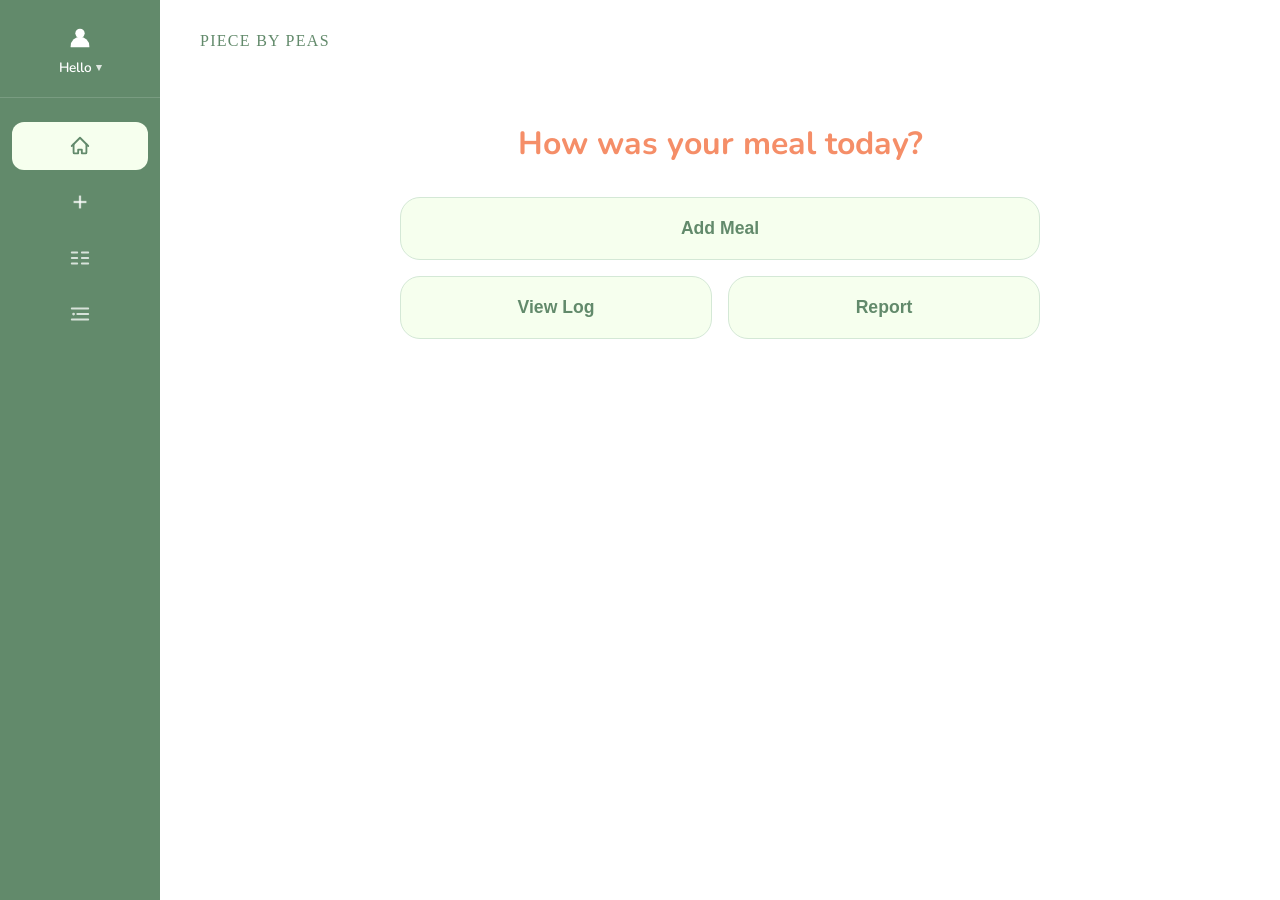
<file: index.html>
<!DOCTYPE html>
<html lang="en">
<head>
  <meta charset="UTF-8">
  <meta name="viewport" content="width=device-width, initial-scale=1.0">
  <title>Piece By Peas</title>
  <link rel="stylesheet" href="style.css">
  <script src="i18n.js"></script>
</head>
<body>
  <script src="navbar.js"></script>
  <div class="main-content">
    <div class="page-wrap">
      <div class="page-logo">PIECE BY PEAS</div>
      <div class="home-hero">
        <h1 class="main-title" id="homeGreeting">How was your meal today?</h1>
      </div>
      <div class="home-cards">
        <button class="home-card" onclick="location.href='add.html'" data-i18n="add_meal">Add Meal</button>
        <div class="home-cards-row">
          <button class="home-card" onclick="location.href='log.html'" data-i18n="view_log">View Log</button>
          <button class="home-card" onclick="location.href='report.html'" data-i18n="report">Report</button>
        </div>
      </div>
    </div>
  </div>
  <script src="script.js"></script>
</body>
</html>
</file>
<file: style.css>
/* ── Google Fonts ── */
@import url('https://fonts.googleapis.com/css2?family=IM+Fell+DW+Pica+SC&family=Nunito:wght@400;500;600;700&display=swap');

/* ── Reset ── */
*, *::before, *::after { margin: 0; padding: 0; box-sizing: border-box; }

/* ── Color tokens ── */
:root {
  --green-dark:   #628A6B;
  --green-mid:    #9FC5A3;
  --green-light:  #F6FFEE;
  --bg-yellow:    #FFFAEB;
  --orange:       #F58E68;
  --white:        #FFFFFF;

  --grain:        #f0945d;
  --protein:      #EF82A0;
  --vegetable:    #6bb392;
  --fruit:        #ffd970;
  --dairy:        #88abda;
  --snack:        #dcc7e1;

  --text-dark:    #3a5240;
  --text-mid:     #628A6B;
  --text-light:   #9FC5A3;
  --radius:       20px;
  --radius-sm:    12px;
}

/* ── Base ── */
body {
  font-family: 'Nunito', sans-serif;
  background: var(--bg-yellow);
  color: var(--text-dark);
  min-height: 100vh;
}

/* ══════════════════════════════════════
   LOGIN / SIGNUP PAGE
══════════════════════════════════════ */
.login-page {
  background: var(--bg-yellow);
  min-height: 100vh;
  display: flex;
  align-items: center;
  justify-content: center;
}

.login-container {
  width: 100%;
  max-width: 460px;
  padding: 1.5rem;
  position: relative;
  overflow: visible;
}

.login-bea {
  position: absolute;
  top: -45px;
  z-index: 10;
  right: -2px;
  width: 110px;
  pointer-events: none;
}

.login-card {
  background: var(--green-light);
  border-radius: var(--radius);
  padding: 2.5rem 2rem 2rem;
  position: relative;
  overflow: visible;
}

.login-logo {
  font-family: 'IM Fell DW Pica SC', serif;
  font-size: 1.5rem;
  color: var(--green-dark);
  text-align: center;
  margin-bottom: 1.75rem;
  letter-spacing: 0.05em;
}

.input-group {
  margin-bottom: 1rem;
}

.input-group input {
  width: 100%;
  padding: 0.85rem 1.1rem;
  border: 1.5px solid transparent;
  border-radius: var(--radius-sm);
  background: var(--white);
  font-family: 'Nunito', sans-serif;
  font-size: 0.95rem;
  color: var(--text-dark);
  outline: none;
  transition: border-color 0.2s;
}

.input-group input::placeholder { color: var(--text-light); }

.input-group input:focus {
  border-color: var(--green-mid);
}

.login-btn {
  width: 100%;
  padding: 0.85rem;
  background: var(--green-mid);
  color: var(--white);
  border: none;
  border-radius: var(--radius-sm);
  font-family: 'Nunito', sans-serif;
  font-size: 1rem;
  font-weight: 700;
  cursor: pointer;
  margin-top: 0.5rem;
  transition: background 0.2s, transform 0.15s;
}

.login-btn:hover { background: var(--green-dark); transform: translateY(-1px); }

.signup-btn {
  width: 100%;
  padding: 0.85rem;
  background: var(--white);
  color: var(--green-mid);
  border: 1.5px solid var(--green-mid);
  border-radius: var(--radius-sm);
  font-family: 'Nunito', sans-serif;
  font-size: 1rem;
  font-weight: 600;
  cursor: pointer;
  margin-top: 0.75rem;
  transition: all 0.2s;
}

.signup-btn:hover { background: var(--green-light); }

/* ══════════════════════════════════════
   SIDEBAR
══════════════════════════════════════ */
.sidebar {
  position: fixed;
  left: 0; top: 0;
  width: 160px;
  height: 100vh;
  background: var(--green-dark);
  display: flex;
  flex-direction: column;
  align-items: center;
  padding: 1.5rem 0 1.5rem;
  z-index: 1000;
}

/* User section */
.nav-user {
  width: 100%;
  padding: 0 1rem 1.25rem;
  border-bottom: 1px solid rgba(255,255,255,0.15);
  margin-bottom: 1.5rem;
  display: flex;
  flex-direction: column;
  align-items: center;
  gap: 0.4rem;
  cursor: pointer;
  position: relative;
}

.nav-user svg { fill: var(--white); }

.nav-user-name {
  color: var(--white);
  font-size: 0.85rem;
  font-weight: 600;
  display: flex;
  align-items: center;
  gap: 4px;
}

.nav-user-name::after {
  content: '▾';
  font-size: 0.7rem;
  opacity: 0.8;
}

/* Dropdown */
.user-dropdown {
  display: none;
  position: absolute;
  top: calc(100% + 4px);
  left: 0;
  width: 200px;
  background: var(--white);
  border-radius: var(--radius-sm);
  box-shadow: 0 8px 24px rgba(0,0,0,0.12);
  overflow: hidden;
  z-index: 2000;
}

.user-dropdown.open { display: block; }

.dropdown-email {
  padding: 0.85rem 1rem;
  font-size: 0.8rem;
  color: var(--text-light);
  border-bottom: 1px solid #f0f0f0;
  background: #fafafa;
}

.dropdown-item {
  display: block;
  width: 100%;
  padding: 0.75rem 1rem;
  background: none;
  border: none;
  text-align: left;
  font-family: 'Nunito', sans-serif;
  font-size: 0.9rem;
  color: var(--text-dark);
  cursor: pointer;
  transition: background 0.15s;
}

.dropdown-item:hover { background: var(--green-light); }

.dropdown-item.logout { color: #e05a3a; }

/* Profile modal */
.modal-overlay {
  display: none;
  position: fixed;
  inset: 0;
  background: rgba(0,0,0,0.35);
  z-index: 3000;
  align-items: center;
  justify-content: center;
}

.modal-overlay.open { display: flex; }

.modal-card {
  background: var(--bg-yellow);
  border-radius: var(--radius);
  padding: 2rem;
  width: 90%;
  max-width: 420px;
}

.modal-title {
  font-size: 1rem;
  font-weight: 700;
  color: var(--text-dark);
  margin-bottom: 1.25rem;
}

.modal-field {
  margin-bottom: 1rem;
}

.modal-field label {
  display: block;
  font-size: 0.85rem;
  color: var(--text-mid);
  margin-bottom: 0.3rem;
  font-weight: 600;
}

.modal-field input {
  width: 100%;
  padding: 0.7rem 0.9rem;
  border: 1.5px solid #dde8de;
  border-radius: var(--radius-sm);
  font-family: 'Nunito', sans-serif;
  font-size: 0.9rem;
  background: var(--white);
  outline: none;
  transition: border-color 0.2s;
}

.modal-field input:focus { border-color: var(--green-mid); }

.modal-actions {
  display: flex;
  gap: 0.75rem;
  margin-top: 1.5rem;
  justify-content: flex-end;
}

/* Nav items */
.nav-items {
  flex: 1;
  display: flex;
  flex-direction: column;
  gap: 0.5rem;
  width: 100%;
  padding: 0 0.75rem;
}

.nav-item {
  width: 100%;
  height: 48px;
  display: flex;
  align-items: center;
  justify-content: center;
  border-radius: var(--radius-sm);
  background: transparent;
  transition: background 0.2s;
  cursor: pointer;
  text-decoration: none;
}

.nav-item svg {
  fill: none;
  stroke: rgba(255,255,255,0.75);
}

.nav-item:hover { background: rgba(255,255,255,0.1); }

.nav-item.active {
  background: var(--green-light);
}

.nav-item.active svg { stroke: var(--green-dark); }

.nav-icon-circle {
  width: 48px; height: 48px;
  display: flex; align-items: center; justify-content: center;
}

.nav-item .report-dot { fill: rgba(255,255,255,0.75); }
.nav-item.active .report-dot { fill: var(--green-dark); }

.nav-item.active .nav-icon-circle svg { stroke: var(--green-dark); }
.nav-item .nav-icon-circle svg { stroke: rgba(255,255,255,0.75); }

/* Main layout */
.main-content {
  margin-left: 160px;
  min-height: 100vh;
  padding: 0;
}

.page-wrap {
  background: var(--white);
  min-height: 100vh;
  padding: 2rem 2.5rem;
  position: relative;
  overflow: hidden;
}

/* Bea mascot pinned to top-right of page content */
.page-bea {
  position: absolute;
  top: 1rem;
  right: 1.5rem;
  width: 90px;
  pointer-events: none;
}

/* Page logo bar */
.page-logo {
  font-family: 'IM Fell DW Pica SC', serif;
  font-size: 1rem;
  color: var(--green-dark);
  letter-spacing: 0.08em;
  margin-bottom: 1.5rem;
}

/* ══════════════════════════════════════
   INDEX PAGE
══════════════════════════════════════ */
.home-hero {
  padding: 3rem 0 2rem;
  text-align: center;
}

.main-title {
  font-family: 'Nunito', sans-serif;
  font-size: 2rem;
  font-weight: 700;
  color: var(--orange);
}

.home-cards {
  display: flex;
  flex-direction: column;
  gap: 1rem;
  max-width: 640px;
  margin: 0 auto;
}

.home-card {
  background: var(--green-light);
  border: 1.5px solid #d4e8d6;
  border-radius: var(--radius);
  padding: 1.25rem 2rem;
  font-size: 1.1rem;
  font-weight: 600;
  color: var(--text-mid);
  cursor: pointer;
  text-align: center;
  transition: background 0.2s, transform 0.15s;
}

.home-card:hover {
  background: #e8f5e9;
  transform: translateY(-2px);
}

.home-cards-row {
  display: grid;
  grid-template-columns: 1fr 1fr;
  gap: 1rem;
}

/* ══════════════════════════════════════
   ADD MEAL PAGE
══════════════════════════════════════ */
.add-wrap {
  background: var(--bg-yellow);
  border-radius: var(--radius);
  padding: 2rem 2rem 2.5rem;
  max-width: 700px;
  position: relative;
}

.page-title {
  font-family: 'Nunito', sans-serif;
  font-size: 1.5rem;
  font-weight: 700;
  color: var(--text-dark);
  margin-bottom: 1.5rem;
  text-align: center;
  letter-spacing: 0.05em;
}

.form-section { margin-bottom: 1.5rem; }

.form-label {
  display: block;
  font-size: 0.95rem;
  font-weight: 700;
  color: var(--text-dark);
  margin-bottom: 0.5rem;
}

.form-input,
.form-select {
  width: 100%;
  padding: 0.8rem 1rem;
  border: 1.5px solid #dde8de;
  border-radius: var(--radius-sm);
  background: var(--white);
  font-family: 'Nunito', sans-serif;
  font-size: 0.95rem;
  color: var(--text-dark);
  outline: none;
  transition: border-color 0.2s;
}

.form-input:focus, .form-select:focus { border-color: var(--green-mid); }
.form-input::placeholder { color: var(--text-light); }

.form-row {
  display: grid;
  grid-template-columns: 1fr 1fr;
  gap: 1rem;
}

/* Food grid */
.food-grid {
  display: grid;
  grid-template-columns: repeat(3, 1fr);
  gap: 1rem;
}

.food-item input[type="checkbox"] { display: none; }

.food-label {
  display: flex;
  flex-direction: column;
  align-items: center;
  gap: 0.5rem;
  padding: 1.25rem 0.75rem;
  border: 2px solid #e8e8e8;
  border-radius: var(--radius-sm);
  background: var(--white);
  cursor: pointer;
  transition: all 0.2s;
}

.food-label:hover { transform: translateY(-3px); box-shadow: 0 4px 12px rgba(0,0,0,0.08); }

.food-icon { font-size: 2rem; }

.food-label span {
  font-size: 0.85rem;
  font-weight: 600;
  color: var(--text-dark);
}

/* Checked states using your color palette */
.food-item input:checked + .food-label.grains    { border-color: var(--grain);      background: #fff4ee; }
.food-item input:checked + .food-label.protein   { border-color: var(--protein);    background: #fff0f4; }
.food-item input:checked + .food-label.vegetables{ border-color: var(--vegetable);  background: #f0faf4; }
.food-item input:checked + .food-label.fruits    { border-color: var(--fruit);      background: #fffbee; }
.food-item input:checked + .food-label.dairy     { border-color: var(--dairy);      background: #f0f5ff; }
.food-item input:checked + .food-label.snacks    { border-color: var(--snack);      background: #f8f0ff; }

/* Tag select */
.tag-select {
  display: flex;
  gap: 0.6rem;
  flex-wrap: wrap;
}

.tag-option {
  padding: 0.45rem 1.1rem;
  border: 1.5px solid #dde8de;
  border-radius: 20px;
  background: var(--white);
  font-family: 'Nunito', sans-serif;
  font-size: 0.85rem;
  color: var(--text-mid);
  cursor: pointer;
  transition: all 0.2s;
}

.tag-option:hover { border-color: var(--green-mid); }
.tag-option.selected { background: var(--orange); border-color: var(--orange); color: var(--white); }

/* Buttons */
.form-actions {
  display: flex;
  gap: 1rem;
  justify-content: center;
  margin-top: 2rem;
}

.btn-primary {
  padding: 0.75rem 2rem;
  background: var(--green-mid);
  color: var(--white);
  border: none;
  border-radius: var(--radius-sm);
  font-family: 'Nunito', sans-serif;
  font-size: 0.95rem;
  font-weight: 700;
  cursor: pointer;
  display: flex;
  align-items: center;
  gap: 0.5rem;
  transition: background 0.2s, transform 0.15s;
}

.btn-primary:hover { background: var(--green-dark); transform: translateY(-1px); }

.btn-secondary {
  padding: 0.75rem 2rem;
  background: var(--white);
  color: var(--text-mid);
  border: 1.5px solid #dde8de;
  border-radius: var(--radius-sm);
  font-family: 'Nunito', sans-serif;
  font-size: 0.95rem;
  font-weight: 600;
  cursor: pointer;
  transition: all 0.2s;
}

.btn-secondary:hover { background: var(--green-light); }

/* ══════════════════════════════════════
   LOG PAGE
══════════════════════════════════════ */
.log-wrap {
  background: var(--bg-yellow);
  border-radius: var(--radius);
  padding: 1.5rem 2rem;
  max-width: 720px;
  position: relative;
}

.date-nav {
  display: flex;
  align-items: center;
  justify-content: center;
  gap: 1.5rem;
  margin-bottom: 1.25rem;
}

.date-nav-btn {
  background: none;
  border: none;
  font-size: 1.2rem;
  color: var(--text-mid);
  cursor: pointer;
  padding: 0.25rem 0.5rem;
  border-radius: 8px;
  transition: background 0.15s;
}

.date-nav-btn:hover { background: rgba(0,0,0,0.05); }
.date-nav-btn:disabled { opacity: 0.3; cursor: default; }

.date-center { text-align: center; }
.date-main { font-size: 1.2rem; font-weight: 700; color: var(--text-dark); }
.date-sub  { font-size: 0.8rem; color: var(--text-mid); margin-top: 2px; }

/* Tabs */
.tab-row {
  display: grid;
  grid-template-columns: 1fr 1fr;
  gap: 0;
  border-radius: var(--radius-sm);
  overflow: hidden;
  border: 1.5px solid #dde8de;
  margin-bottom: 1.5rem;
}

.tab-btn {
  padding: 0.65rem;
  background: var(--white);
  border: none;
  font-family: 'Nunito', sans-serif;
  font-size: 0.9rem;
  font-weight: 600;
  color: var(--text-mid);
  cursor: pointer;
  transition: all 0.2s;
}

.tab-btn.active {
  background: var(--green-mid);
  color: var(--white);
}

/* Meal cards */
.meal-card {
  background: var(--white);
  border-radius: var(--radius-sm);
  padding: 1rem 1.25rem;
  margin-bottom: 0.75rem;
}

.meal-card-top {
  display: flex;
  align-items: center;
  justify-content: space-between;
  margin-bottom: 0.6rem;
}

.meal-card-name {
  font-size: 0.95rem;
  font-weight: 700;
  color: var(--text-dark);
}

.meal-card-time {
  font-size: 0.82rem;
  color: var(--text-light);
}

.meal-card-meta {
  display: flex;
  align-items: center;
  gap: 0.5rem;
  flex-wrap: wrap;
}

.pill {
  padding: 0.25rem 0.75rem;
  border-radius: 20px;
  font-size: 0.75rem;
  font-weight: 600;
  border: 1.5px solid currentColor;
  background: transparent;
}

.pill-type  { color: var(--green-mid); border-color: var(--green-mid); background: #f0f9f0; }
.pill-diet  { color: var(--orange); border-color: var(--orange); background: #fff4ee; }
.pill-cheat { color: #c15a2a; border-color: #f5c4b3; background: #fff3ee; }

.food-dots {
  display: flex;
  gap: 3px;
  align-items: center;
  margin-left: 4px;
}

.food-dot {
  width: 9px; height: 9px;
  border-radius: 50%;
  flex-shrink: 0;
}

.food-dot.grains     { background: var(--grain); }
.food-dot.protein    { background: var(--protein); }
.food-dot.vegetables { background: var(--vegetable); }
.food-dot.fruits     { background: var(--fruit); }
.food-dot.dairy      { background: var(--dairy); }
.food-dot.snacks     { background: var(--snack); }

.meal-card-actions {
  display: flex;
  justify-content: flex-end;
  margin-top: 0.5rem;
}

.btn-delete {
  width: 30px; height: 30px;
  border: none;
  border-radius: 8px;
  background: #fef2f2;
  display: flex;
  align-items: center;
  justify-content: center;
  cursor: pointer;
  transition: background 0.2s;
}

.btn-delete:hover { background: #fee2e2; }
.btn-delete svg { stroke: #ef4444; }

/* Today suggestions */
.suggestions-box {
  background: var(--white);
  border: 1.5px solid var(--orange);
  border-radius: var(--radius-sm);
  padding: 1rem 1.25rem;
  margin-top: 1rem;
}

.suggestions-title {
  font-size: 0.9rem;
  font-weight: 700;
  color: var(--orange);
  margin-bottom: 0.75rem;
}

.suggestion-item {
  display: flex;
  align-items: flex-start;
  gap: 0.5rem;
  margin-bottom: 0.5rem;
  font-size: 0.85rem;
  color: var(--text-dark);
  line-height: 1.5;
}

.suggestion-dot {
  width: 6px; height: 6px;
  border-radius: 50%;
  background: var(--orange);
  flex-shrink: 0;
  margin-top: 5px;
}

/* History */
.history-card {
  background: var(--white);
  border-radius: var(--radius-sm);
  padding: 0.9rem 1.25rem;
  margin-bottom: 0.75rem;
  cursor: pointer;
  transition: background 0.15s;
}

.history-card:hover { background: #f8fdf8; }

.history-card-top {
  display: flex;
  align-items: center;
  justify-content: space-between;
  margin-bottom: 0.4rem;
}

.history-date { font-size: 0.95rem; font-weight: 700; color: var(--text-dark); }
.history-count { font-size: 0.8rem; color: var(--text-light); }
.history-groups { font-size: 0.78rem; color: var(--text-light); margin-left: 4px; }

.section-label {
  font-size: 0.75rem;
  color: var(--text-light);
  letter-spacing: 0.04em;
  margin-bottom: 0.75rem;
}

.empty-state {
  text-align: center;
  padding: 2.5rem 1rem;
  color: var(--text-light);
}

.empty-state p { margin: 0.75rem 0 1.25rem; font-size: 0.9rem; }

/* ══════════════════════════════════════
   REPORT PAGE
══════════════════════════════════════ */
.report-wrap {
  background: var(--bg-yellow);
  border-radius: var(--radius);
  padding: 1.5rem 2rem 2rem;
  max-width: 760px;
  position: relative;
}

.period-tabs {
  display: flex;
  gap: 1.5rem;
  margin-bottom: 0.25rem;
}

.period-tab {
  font-size: 1rem;
  font-weight: 700;
  color: var(--text-light);
  cursor: pointer;
  padding-bottom: 0.25rem;
  border-bottom: 2px solid transparent;
  transition: all 0.2s;
  background: none;
  border-top: none;
  border-left: none;
  border-right: none;
  font-family: 'Nunito', sans-serif;
}

.period-tab.active {
  color: var(--orange);
  border-bottom-color: var(--orange);
}

.period-range {
  font-size: 0.8rem;
  color: var(--orange);
  margin-bottom: 1.5rem;
}

/* Stat cards */
.stats-grid {
  display: grid;
  grid-template-columns: repeat(4, 1fr);
  gap: 0.75rem;
  margin-bottom: 1.5rem;
}

.stat-card {
  background: var(--white);
  border-radius: var(--radius-sm);
  padding: 0.9rem;
  text-align: center;
}

.stat-label {
  font-size: 0.72rem;
  color: var(--text-light);
  margin-bottom: 0.4rem;
  line-height: 1.3;
}

.stat-value {
  font-size: 1.4rem;
  font-weight: 700;
  color: var(--text-dark);
}

.stat-value.warning { color: var(--orange); }

/* Chart legend */
.chart-legend {
  display: flex;
  flex-wrap: wrap;
  gap: 0.6rem 1rem;
  margin-bottom: 0.75rem;
}

.legend-dot {
  width: 10px; height: 10px;
  border-radius: 3px;
  flex-shrink: 0;
}

.legend-item {
  display: flex;
  align-items: center;
  gap: 5px;
  font-size: 0.78rem;
  color: var(--text-mid);
}

/* Chart containers */
.chart-block {
  background: var(--white);
  border-radius: var(--radius-sm);
  padding: 1.25rem;
  margin-bottom: 1rem;
}

.chart-title {
  font-size: 0.82rem;
  color: var(--text-mid);
  text-align: center;
  margin-bottom: 0.75rem;
  font-weight: 600;
}

/* ══════════════════════════════════════
   SHARED / ADVICE
══════════════════════════════════════ */
.advice-container { margin-top: 1rem; }

.advice-great, .advice-urgent, .advice-moderate, .advice-mild {
  padding: 1rem 1.25rem;
  border-radius: var(--radius-sm);
  margin-bottom: 1rem;
  font-size: 0.9rem;
}

.advice-great    { background: #e8f5ec; border-left: 3px solid var(--vegetable); color: #2d6b42; }
.advice-urgent   { background: #fff0ee; border-left: 3px solid var(--grain);     color: #a03a20; }
.advice-moderate { background: #fffbee; border-left: 3px solid var(--fruit);     color: #7a6010; }
.advice-mild     { background: #f0f5ff; border-left: 3px solid var(--dairy);     color: #2a4a8a; }

.advice-great h4, .advice-urgent h4,
.advice-moderate h4, .advice-mild h4 {
  font-size: 0.9rem;
  margin-bottom: 0.25rem;
}

.advice-item-card {
  background: var(--white);
  border-radius: var(--radius-sm);
  padding: 1rem 1.25rem;
  margin-bottom: 0.75rem;
  border-left: 3px solid #dde8de;
}

.advice-item-header {
  display: flex;
  align-items: center;
  gap: 0.5rem;
  margin-bottom: 0.4rem;
}

.advice-icon { font-size: 1.2rem; }

.advice-item-card h5 {
  font-size: 0.9rem;
  color: var(--text-dark);
}

.advice-item-card p {
  font-size: 0.83rem;
  color: var(--text-mid);
  line-height: 1.5;
  margin-bottom: 0.6rem;
}

.suggestion-tags {
  display: flex;
  flex-wrap: wrap;
  gap: 0.4rem;
}

.suggestion-tag {
  padding: 0.25rem 0.75rem;
  border-radius: 20px;
  font-size: 0.78rem;
  background: var(--green-light);
  color: var(--green-dark);
  border: 1px solid #c8dfc8;
}

/* ══════════════════════════════════════
   RESPONSIVE — MOBILE
══════════════════════════════════════ */
@media (max-width: 768px) {
  .sidebar {
    width: 100%;
    height: 60px;
    flex-direction: row;
    top: auto;
    bottom: 0;
    padding: 0 1rem;
    justify-content: space-around;
  }

  .nav-user {
    display: flex;
    flex-direction: column;
    align-items: center;
    padding: 0;
    border: none;
    margin: 0;
  }
  .user-dropdown {
    bottom: calc(100% + 4px);  /* 往上展开 */
    top: auto;
    left: 0;
  }
  
  .user-dropdown {
    bottom: calc(100% + 4px);  /* 往上展开 */
    top: auto;
    left: 0;
  }
  
  .nav-user-name {
    display: none;  /* 手机上隐藏文字，只留图标 */
  }
  
  .nav-user svg {
    fill: rgba(255,255,255,0.75);
    width: 22px;
    height: 22px;
  }

  .nav-items {
    flex-direction: row;
    flex: unset;
    gap: 0;
    padding: 0;
  }

  .nav-item { width: 52px; height: 52px; }

  .main-content {
    margin-left: 0;
    padding-bottom: 70px;
  }

  .page-wrap { padding: 1.25rem 1rem; }

  .stats-grid { grid-template-columns: repeat(2, 1fr); }

  .food-grid { grid-template-columns: repeat(3, 1fr); gap: 0.6rem; }

  .form-row { grid-template-columns: 1fr; }

  .home-cards-row { grid-template-columns: 1fr 1fr; }

  .page-bea { width: 70px; top: 0.5rem; right: 0.75rem; }
}

.btn-edit-sm {
  width: 30px; height: 30px;
  border: none;
  border-radius: 8px;
  background: #f0f9f0;
  display: flex;
  align-items: center;
  justify-content: center;
  cursor: pointer;
  transition: background 0.2s;
  margin-right: 4px;
}
.btn-edit-sm:hover { background: #d8f0d8; }
.btn-edit-sm svg { stroke: #628A6B; }


/* Bea 在内层 wrap 里时的定位 */
.add-wrap .page-bea,
.log-wrap .page-bea,
.report-wrap .page-bea {
  position: absolute;
  width: 110px;
  top: -70px;
  right: 1.5rem;
  z-index: 10;
}
</file>
